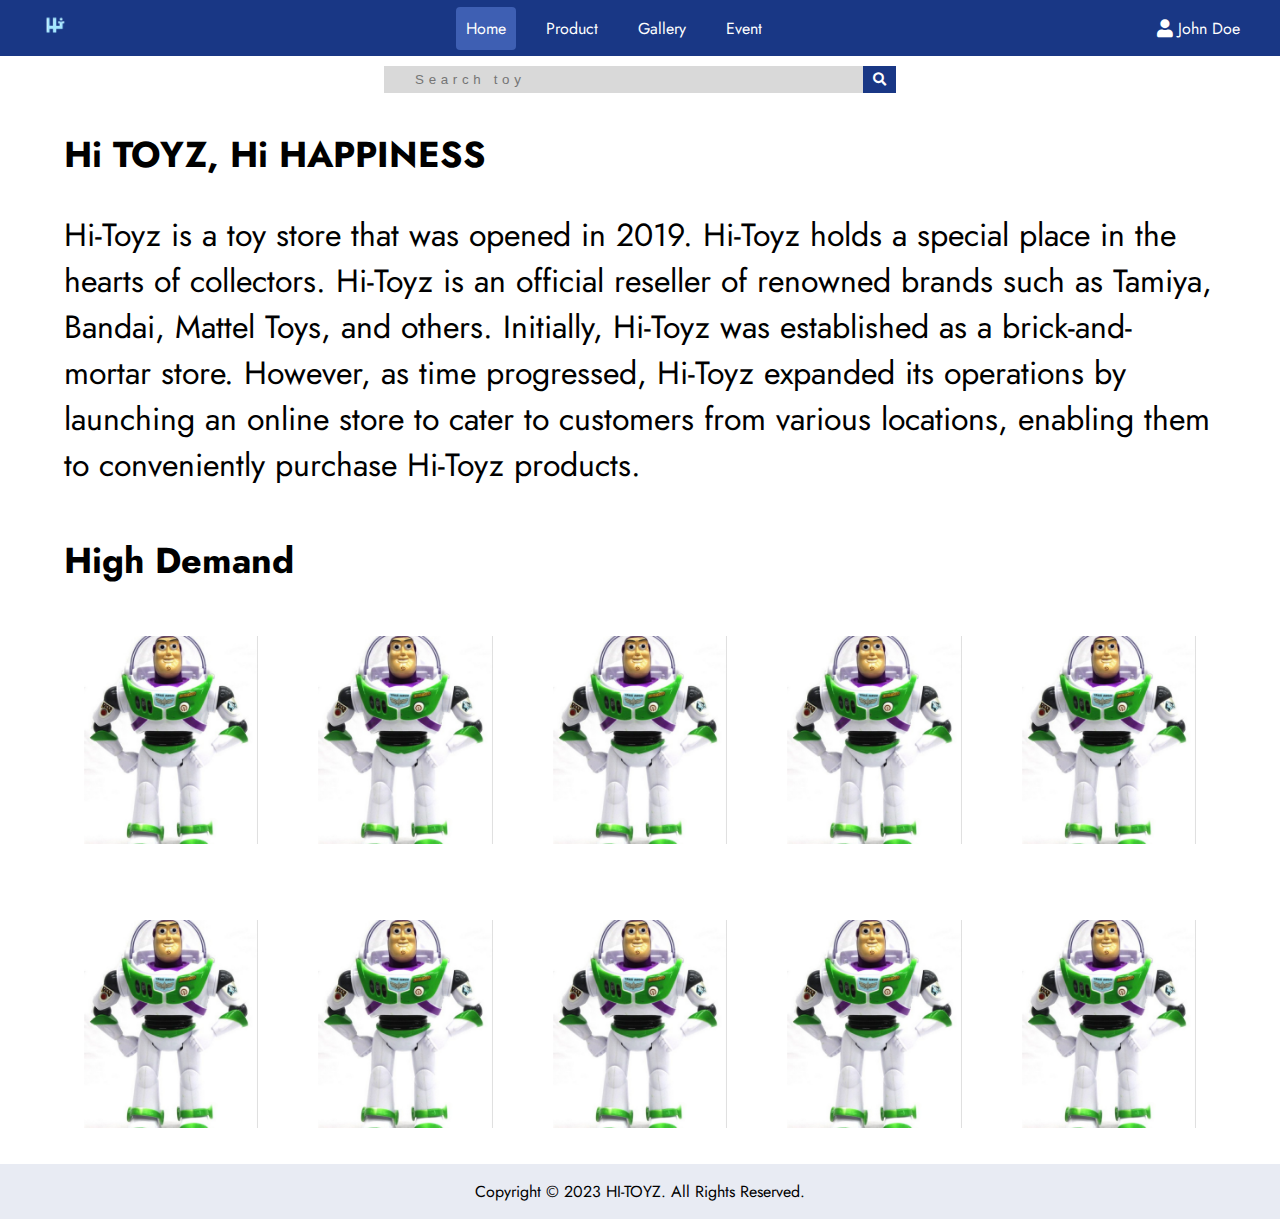
<file: HiToyz111/index.html>
<!DOCTYPE html>
<html lang="en">
<head>
    <meta charset="UTF-8">
    <meta http-equiv="X-UA-Compatible" content="IE=edge">
    <meta name="viewport" content="width=device-width, initial-scale=1.0">
    <script src="script.js" defer></script>
    <title>Home</title>
    <link rel="stylesheet" type="text/css" href="https://cdnjs.cloudflare.com/ajax/libs/font-awesome/5.15.3/css/all.min.css">
    <link rel="stylesheet" href="https://fonts.googleapis.com/css2?family=Jost:wght@300;400;500;700&display=swap">
    <link rel="stylesheet" type="text/css" href="style.css">
</head>
<body>
  
  <nav>
    <div class="navbar">
      <div class="logo">
        <a href="#"><img src="logo.png" alt="Logo"></a>
      </div>
      <ul class="menu">
        <li><a href="index.html" class="active">Home</a></li>
        <li><a href="product.html">Product</a></li>
        <li><a href="gallery.html">Gallery</a></li>
        <li><a href="event.html">Event</a></li>
      </ul>
      <div class="profile">
        <a href="profile.html">
          <i class="fas fa-user"></i>
          <span>John Doe</span>
        </a>
      </div>
    </div>
  </nav>
  <div class="search">
    <input type="text" placeholder="   Search toy" class="searchtoyz">
    <button type="submit"><i class="fas fa-search"></i></button>
  </div>
  <div class="container">
    <div class="judul">
      <h2>Hi TOYZ, Hi HAPPINESS</h2>
      <p>
        Hi-Toyz is a toy store that was opened in 2019. 
        Hi-Toyz holds a special place in the hearts of collectors.
        Hi-Toyz is an official reseller of renowned brands such as Tamiya, Bandai, Mattel Toys, and others. 
        Initially, Hi-Toyz was established as a brick-and-mortar store. 
        However, as time progressed, Hi-Toyz expanded its operations by launching an online 
        store to cater to customers from various locations, enabling them to conveniently purchase Hi-Toyz products.
      </p>
      <h2>High Demand</h2>
    </div>
    <div class="card-container">
      <a href="productpage.html">
        <div class="card">
          <img src="product.png" alt="Gambar 1">
        </div>
      </a>
      <a href="productpage.html">
        <div class="card">
          <img src="product.png" alt="Gambar 1">
        </div>
      </a>
      <a href="productpage.html">
        <div class="card">
          <img src="product.png" alt="Gambar 1">
        </div>
      </a>
      <a href="productpage.html">
        <div class="card">
          <img src="product.png" alt="Gambar 1">
        </div>
      </a>
      <a href="productpage.html">
        <div class="card">
          <img src="product.png" alt="Gambar 1">
        </div>
      </a>
      <a href="productpage.html">
        <div class="card">
          <img src="product.png" alt="Gambar 1">
        </div>
      </a>
      <a href="productpage.html">
        <div class="card">
          <img src="product.png" alt="Gambar 1">
        </div>
      </a>
      <a href="productpage.html">
        <div class="card">
          <img src="product.png" alt="Gambar 1">
        </div>
      </a>
      <a href="productpage.html">
        <div class="card">
          <img src="product.png" alt="Gambar 1">
        </div>
      </a>
      <a href="productpage.html">
        <div class="card">
          <img src="product.png" alt="Gambar 1">
        </div>
      </a>
    </div>
  </div>
  <footer>
    <p>Copyright &copy; 2023 HI-TOYZ. All Rights Reserved.</p>
  </footer>
</body>
</html>
</file>
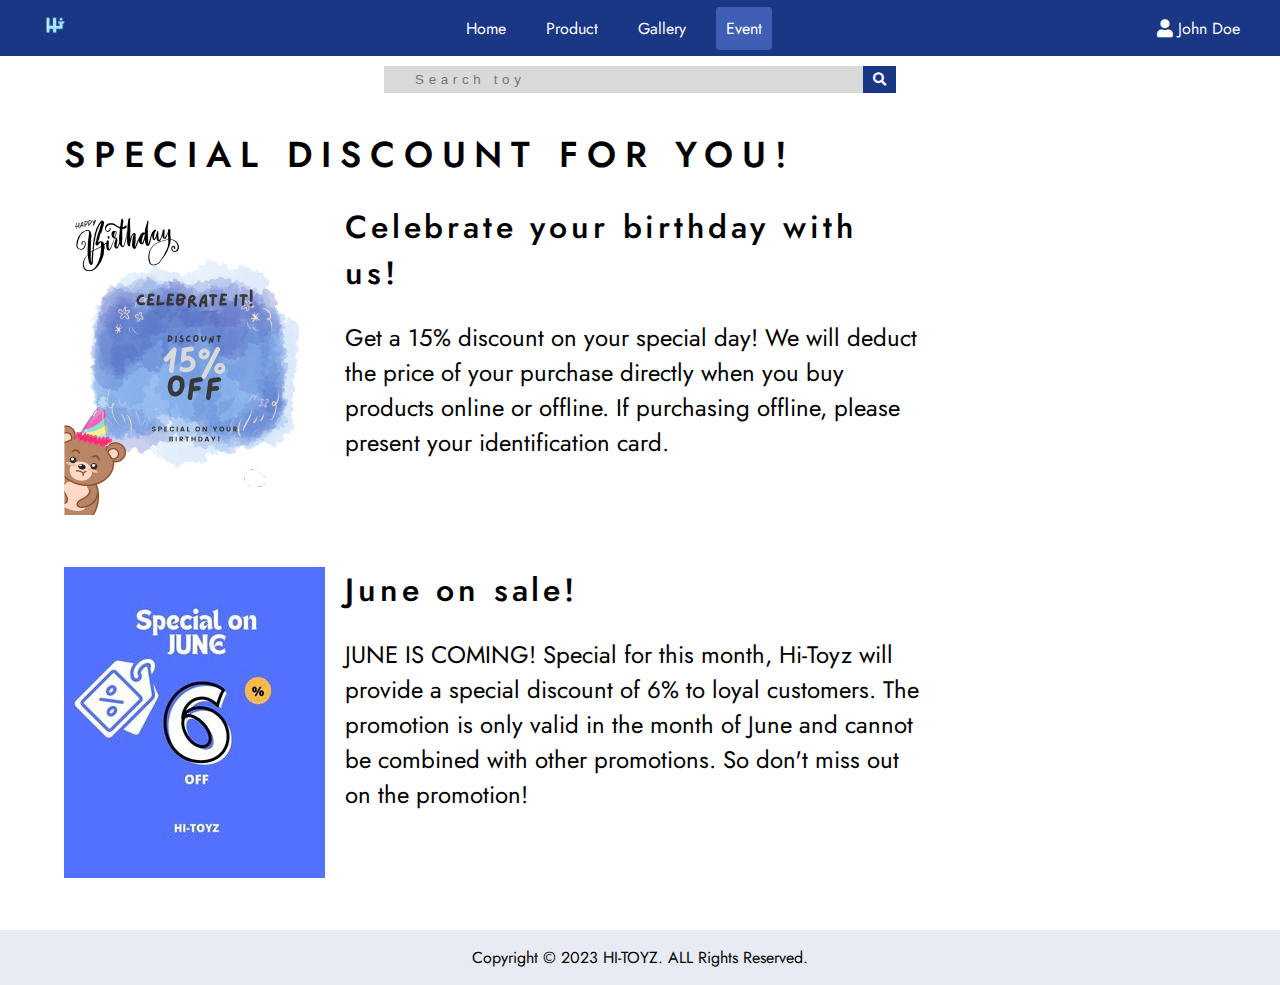
<file: HiToyz111/event.html>
<!DOCTYPE html>
<html lang="en">
<head>
    <meta charset="UTF-8">
    <meta http-equiv="X-UA-Compatible" content="IE=edge">
    <meta name="viewport" content="width=device-width, initial-scale=1.0">
    <script src="script.js" defer></script>
    <title>Event</title>
    <link rel="stylesheet" type="text/css" href="https://cdnjs.cloudflare.com/ajax/libs/font-awesome/5.15.3/css/all.min.css">
    <link rel="stylesheet" type="text/css" href="style.css">
    <link rel="preconnect" href="https://fonts.googleapis.com">
    <link rel="preconnect" href="https://fonts.gstatic.com" crossorigin>
    <link href="https://fonts.googleapis.com/css2?family=Jost:wght@300;400;548&display=swap" rel="stylesheet">
</head>
<body>
  <nav>
    <div class="navbar">
      <div class="logo">
        <a href="#"><img src="logo.png" alt="Logo"></a>
      </div>
      <ul class="menu">
        <li><a href="index.html">Home</a></li>
        <li><a href="product.html">Product</a></li>
        <li><a href="gallery.html" >Gallery</a></li>
        <li><a href="event.html"class="active">Event</a></li>
      </ul>
      <div class="profile">
        <a href="profile.html">
          <i class="fas fa-user"></i>
          <span>John Doe</span>
        </a>
      </div>
    </div>
  </nav>
  <div class="search">
    <input type="text" placeholder="   Search toy" class="searchtoyz">
    <button type="submit"><i class="fas fa-search"></i></button>
  </div>
  <div class="container">
    <div class="judul">
      <h1>SPECIAL DISCOUNT FOR YOU!</h1>
    </div>
    <div class="image-with-content">
      <div class="image-container">
        <img src="birthdayevent.png" alt="Gambar 1">
      </div>
      <div class="text-container">
        <h1>Celebrate your birthday with us!</h1>
        <p>Get a 15% discount on your special day! 
          We will deduct the price of your purchase directly 
          when you buy products online or offline. 
          If purchasing offline, please present your identification 
          card.</p>
      </div>
    </div>
    <div class="image-with-content">
      <div class="image-container">
        <img src="junedisc.jpg" alt="Gambar 2">
      </div>
      <div class="text-container">
        <h1>June on sale!</h1>
        <p>JUNE IS COMING! Special for this month, 
          Hi-Toyz will provide a special discount of 6% to loyal customers. 
          The promotion is only valid in the month of June and cannot be 
          combined with other promotions. 
          So don't miss out on the promotion!</p>
      </div>
    </div>    
  </div>
  <footer>
    <p>Copyright &copy; 2023 HI-TOYZ. ALL Rights Reserved.</p>
  </footer>
</body>
</html>
</file>
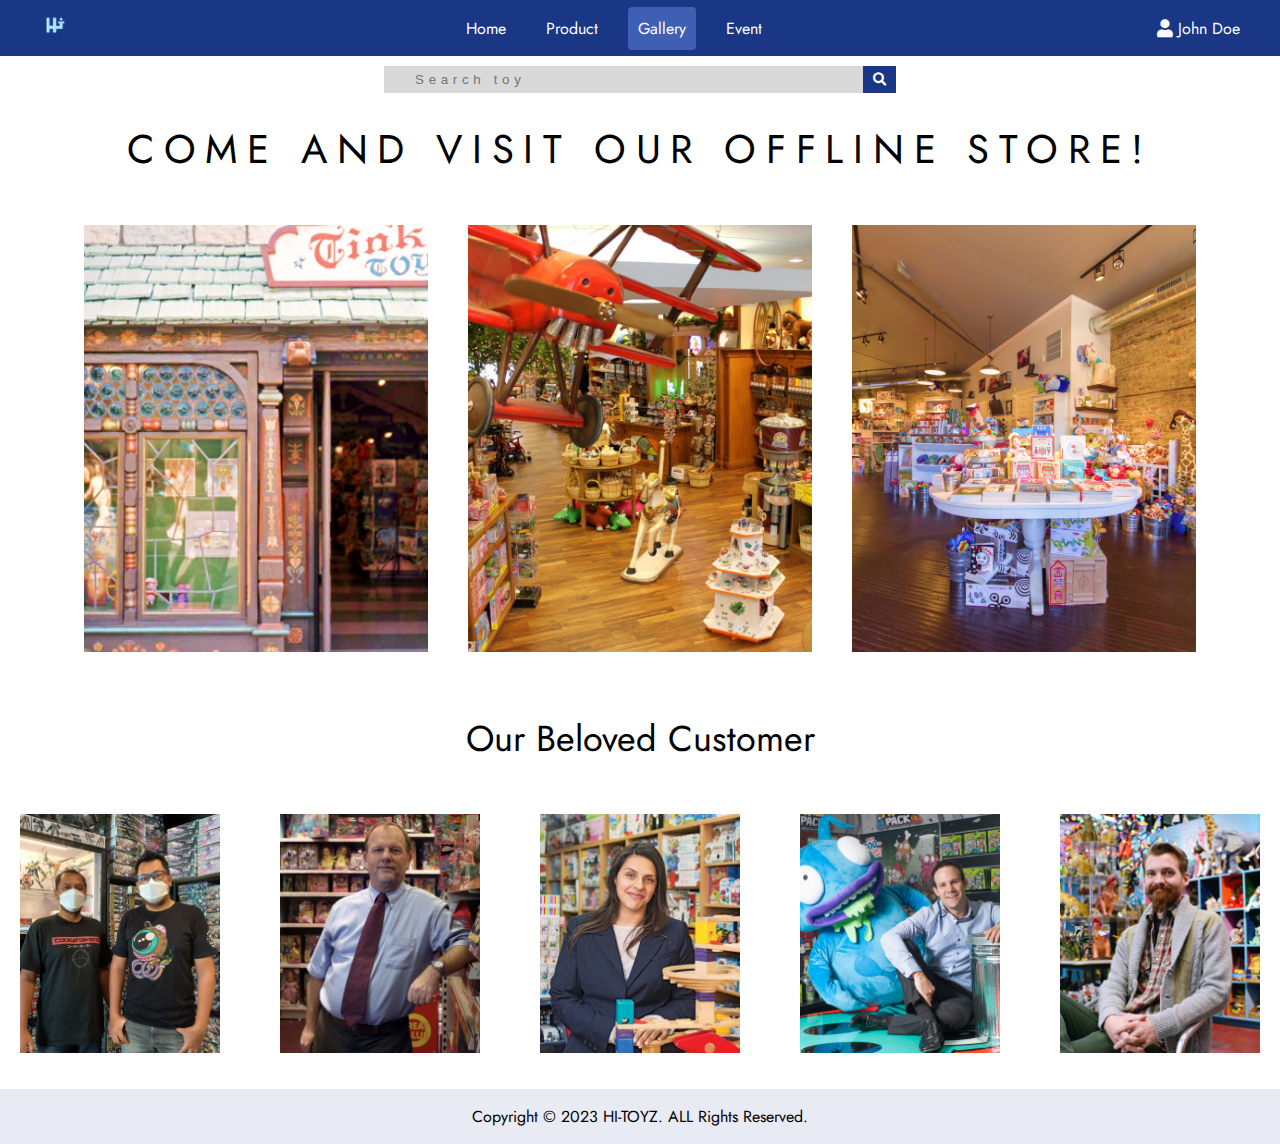
<file: HiToyz111/gallery.html>
<!DOCTYPE html>
<html lang="en">
<head>
    <meta charset="UTF-8">
    <meta http-equiv="X-UA-Compatible" content="IE=edge">
    <meta name="viewport" content="width=device-width, initial-scale=1.0">
    <script src="script.js" defer></script>
    <title>Gallery</title>
    <link rel="stylesheet" type="text/css" href="https://cdnjs.cloudflare.com/ajax/libs/font-awesome/5.15.3/css/all.min.css">
    <link rel="stylesheet" type="text/css" href="style.css">
    <link rel="preconnect" href="https://fonts.googleapis.com">
    <link rel="preconnect" href="https://fonts.gstatic.com" crossorigin>
    <link href="https://fonts.googleapis.com/css2?family=Jost:wght@300;400;548&display=swap" rel="stylesheet">
</head>
<body>
  <nav>
    <div class="navbar">
      <div class="logo">
        <a href="#"><img src="logo.png" alt="Logo"></a>
      </div>
      <ul class="menu">
        <li><a href="index.html">Home</a></li>
        <li><a href="product.html">Product</a></li>
        <li><a href="gallery.html" class="active">Gallery</a></li>
        <li><a href="event.html">Event</a></li>
      </ul>
      <div class="profile">
        <a href="profile.html">
          <i class="fas fa-user"></i>
          <span>John Doe</span>
        </a>
      </div>
    </div>
  </nav>
  <div class="search">
    <input type="text" placeholder="   Search toy" class="searchtoyz">
    <button type="submit"><i class="fas fa-search"></i></button>
  </div>
  <div class="container">
    <div class="judulgallery">
      <h1>COME AND VISIT OUR OFFLINE STORE!</h1>
    </div>
    <div class="card-gallery">
      <div class="cardGallery">
          <img src="gambar/1.png" alt="Gambar 1">
      </div>
      <div class="cardGallery">
        <img src="gambar/2.png" alt="Gambar 1">
      </div>
      <div class="cardGallery">
        <img src="gambar/3.png" alt="Gambar 1">
      </div>
    </div>
    <div class="judulgallery">
      <h2>Our Beloved Customer</h2>
    </div>
  </div>
  <div class="card-container">
    <div class="card">
      <img src="gambar/cs 1.png" alt="Customer 1">
    </div>
    <div class="card">
      <img src="gambar/cs 2.png" alt="Customer 2">
    </div>
    <div class="card">
      <img src="gambar/cs 3.png" alt="Customer 3">
    </div>
    <div class="card">
      <img src="gambar/cs 4.png" alt="Customer 4">
    </div>
    <div class="card">
      <img src="gambar/cs 5.png" alt="Customer 5">
    </div>
  </div>
  <footer>
    <p>Copyright &copy; 2023 HI-TOYZ. ALL Rights Reserved.</p>
  </footer>
</body>
</html>
</file>
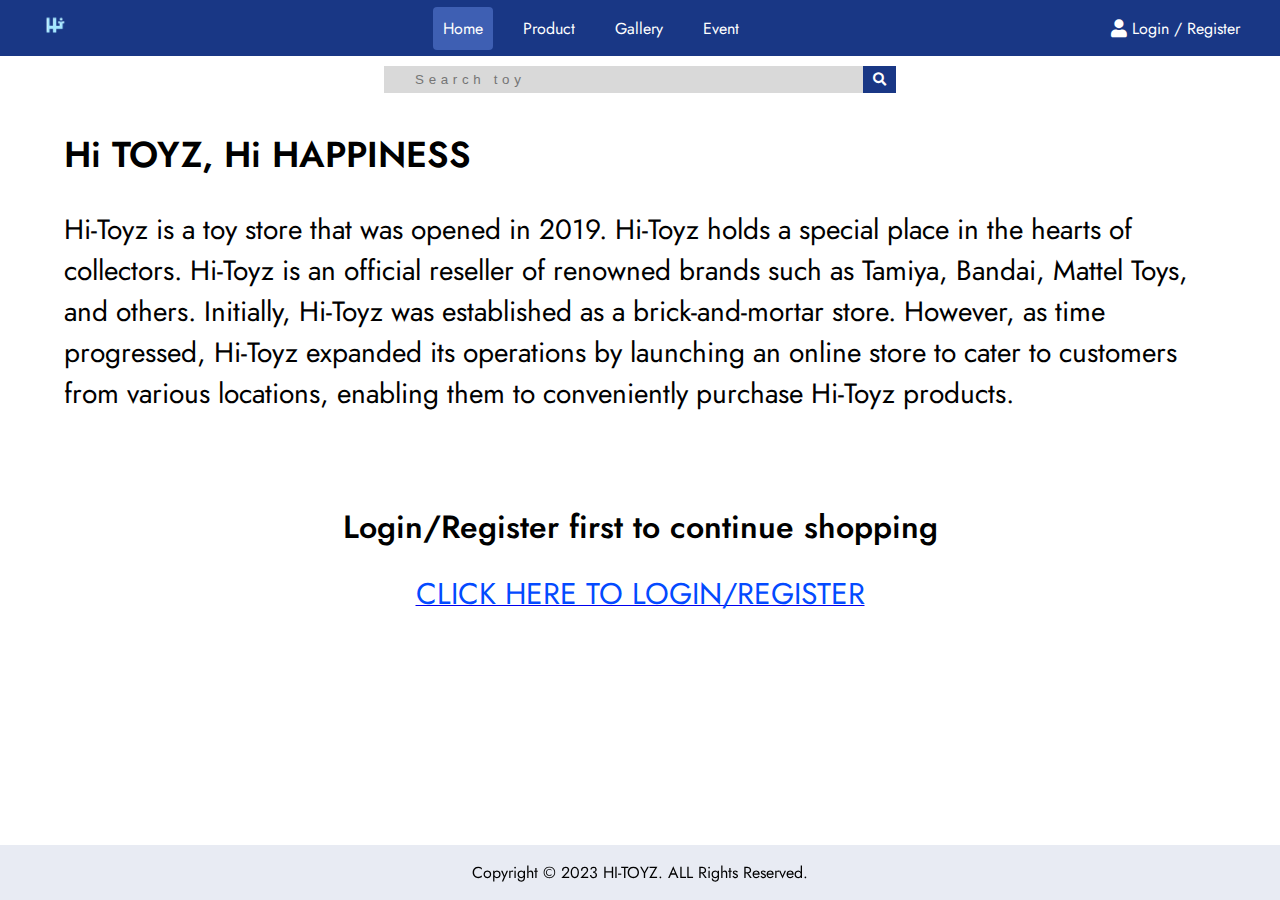
<file: HiToyz111/homeb4.html>
<!DOCTYPE html>
<html>
<head>
  <link rel="stylesheet" type="text/css" href="https://cdnjs.cloudflare.com/ajax/libs/font-awesome/5.15.3/css/all.min.css">
  <link rel="stylesheet" type="text/css" href="style.css">
  <link rel="preconnect" href="https://fonts.googleapis.com">
  <link rel="preconnect" href="https://fonts.gstatic.com" crossorigin>
  <link href="https://fonts.googleapis.com/css2?family=Jost:wght@300;400;548&display=swap" rel="stylesheet">
 
</head>
<body>
  <nav>
    <div class="navbar">
      <div class="logo">
        <a href="#"><img src="logo.png" alt="Logo"></a>
      </div>
      <ul class="menu">
        <li><a href="register.html" class="active">Home</a></li>
        <li><a href="register.html">Product</a></li>
        <li><a href="register.html">Gallery</a></li>
        <li><a href="register.html">Event</a></li>
      </ul>
      <div class="profile">
        <a href="register.html">
          <i class="fas fa-user"></i>
          <span>Login / Register</span>
        </a>
      </div>
    </div>
  </nav>
  <div class="search">
    <input type="text" placeholder="   Search toy" class="searchtoyz">
    <button type="submit"><i class="fas fa-search"></i></button>
  </div>
  <div class="container">
    <div class="judul-b4">
      <h2>Hi TOYZ, Hi HAPPINESS</h2>
      <p>
        Hi-Toyz is a toy store that was opened in 2019. 
        Hi-Toyz holds a special place in the hearts of collectors.
        Hi-Toyz is an official reseller of renowned brands such as Tamiya, Bandai, Mattel Toys, and others. 
        Initially, Hi-Toyz was established as a brick-and-mortar store. 
        However, as time progressed, Hi-Toyz expanded its operations by launching an online 
        store to cater to customers from various locations, enabling them to conveniently purchase Hi-Toyz products.
      </p>
    </div>
    <div class="loginfirst">
      <h1>Login/Register first to continue shopping</h1>
      <a href="register.html" class="warnaloginb4"><span> CLICK HERE TO LOGIN/REGISTER</span></a>
    </div>
  </div> 
  <footer class="footer1">
    <p>Copyright &copy; 2023 HI-TOYZ. ALL Rights Reserved.</p>
  </footer>
</body>
</html>
</file>
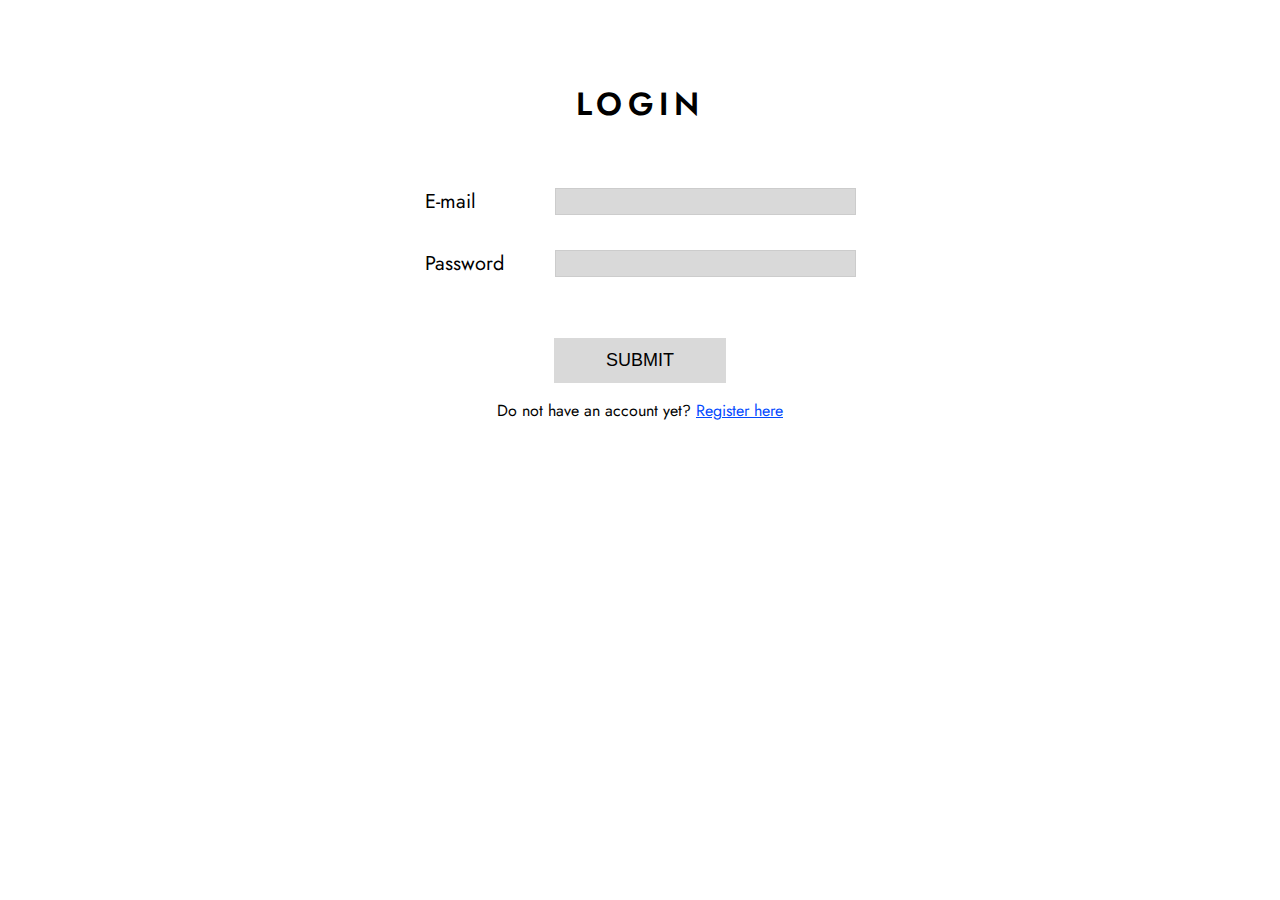
<file: HiToyz111/login.html>
<!DOCTYPE html>
<html lang="en">
<head>
    <meta charset="UTF-8">
    <meta http-equiv="X-UA-Compatible" content="IE=edge">
    <meta name="viewport" content="width=device-width, initial-scale=1.0">
    <link rel="stylesheet" type="text/css" href="style.css">
    <script src="script.js" defer></script>
    <title>Login page</title>
    <link rel="preconnect" href="https://fonts.googleapis.com">
    <link rel="preconnect" href="https://fonts.gstatic.com" crossorigin>
    <link href="https://fonts.googleapis.com/css2?family=Jost:wght@300;400;548&display=swap" rel="stylesheet">
</head>
<body>

    <div class="container-center">
        <div class="formcenter">
            <div class="center-judul">
                <h1>LOGIN</h1>
            </div>
            <form class="form-group-tengah">
                <div class="form-group-center">
                    <label for="email">E-mail</label>
                    <input type="email" id="email" name="email">
                </div>
                <br>
                <div class="form-group-center">
                    <label for="password">Password</label>
                    <input type="password" id="password" name="password">
                </div>
                <br>
                <!-- <div class="jarak-atas1">
                    <div class="formcenter-submit">
                        <form action="login.html">
                            <input type="submit" onclick="validate()" value="SUBMIT">
                        </form>
                    </div> 
                </div> -->

                <div class="jarak-atas1">
                    <div class="formcenter-submit">
                        <button type="button" onclick="validatelogin()">SUBMIT</button>
                    </div>   
                </div
                                
            </form>
            <div class="tengah">
                <p>Do not have an account yet? <a href="register.html" class="warnaregis">Register here</a></p>
            </div>
        </div>   
    </div>
    
</body>
</html>
</file>
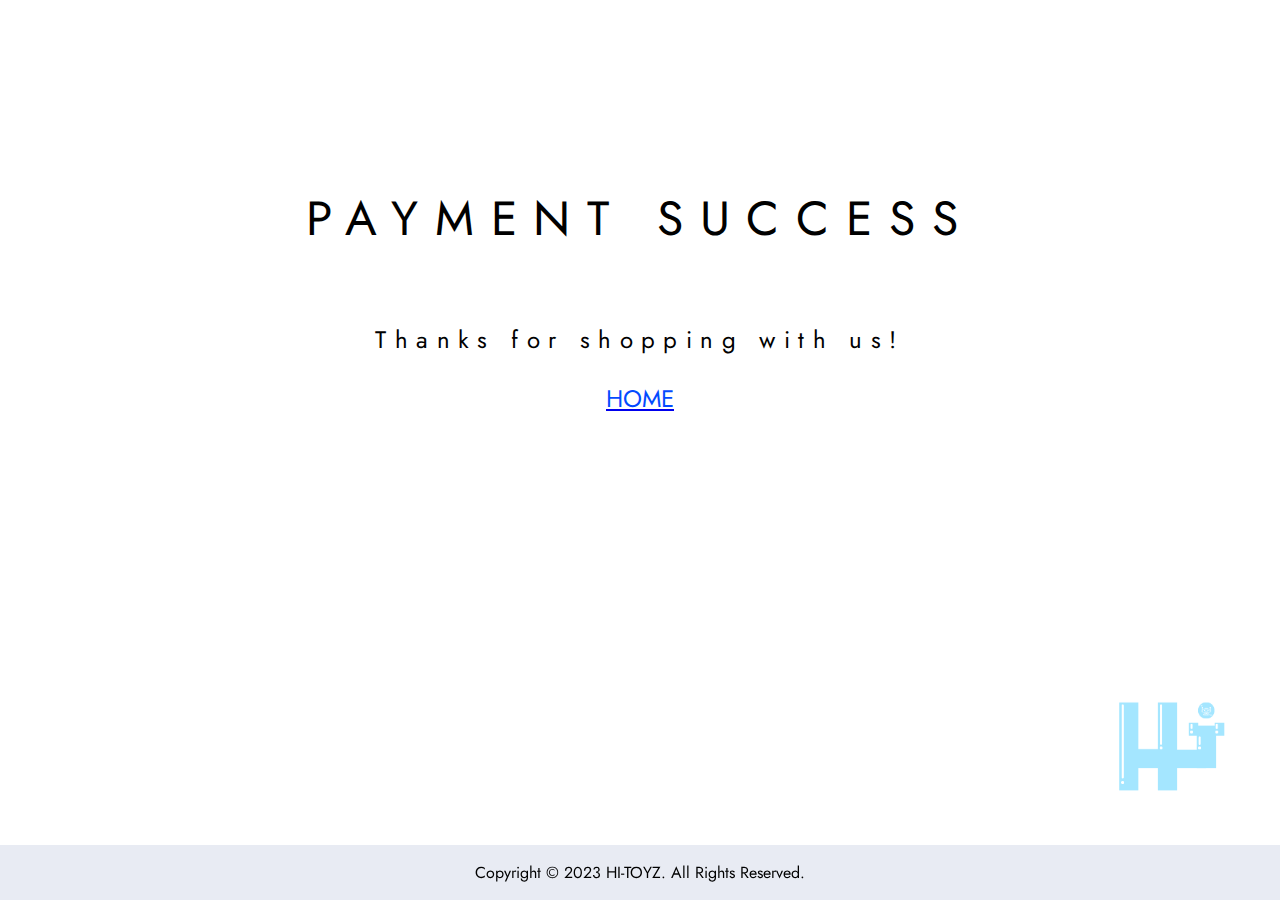
<file: HiToyz111/payment.html>
<!DOCTYPE html>
<html lang="en">
<head>
    <meta charset="UTF-8">
    <meta http-equiv="X-UA-Compatible" content="IE=edge">
    <meta name="viewport" content="width=device-width, initial-scale=1.0">
    <script src="script.js" defer></script>
    <title>Profile</title>
    <link rel="stylesheet" type="text/css" href="https://cdnjs.cloudflare.com/ajax/libs/font-awesome/5.15.3/css/all.min.css">
    <link rel="stylesheet" type="text/css" href="style.css">
    <link rel="preconnect" href="https://fonts.googleapis.com">
    <link rel="preconnect" href="https://fonts.gstatic.com" crossorigin>
    <link href="https://fonts.googleapis.com/css2?family=Jost:wght@300;400;548&display=swap" rel="stylesheet">
</head>
<body>
  <!-- <nav>
    <div class="navbar">
      <div class="logo">
        <a href="#"><img src="logo.png" alt="Logo"></a>
      </div>
      <ul class="menu">
        <li><a href="index.html">Home</a></li>
        <li><a href="product.html">Product</a></li>
        <li><a href="gallery.html">Gallery</a></li>
        <li><a href="event.html">Event</a></li>
      </ul>
      <div class="profile">
        <a href="profile.html">
          <i class="fas fa-user"></i>
          <span>John Doe</span>
        </a>
      </div>
    </div>
  </nav> -->
  <div class="container-payment">
    <h1>PAYMENT SUCCESS</h1>
    <p>Thanks for shopping with us!</p>
    <a href="index.html" class="home-link"><span>HOME</span></a>
  </div> 
  <img src="logo.png" alt="Logo" class="watermark">
  <footer class="footer1">
    <p>Copyright &copy; 2023 HI-TOYZ. All Rights Reserved.</p>
  </footer>
</body>
</html>
</file>
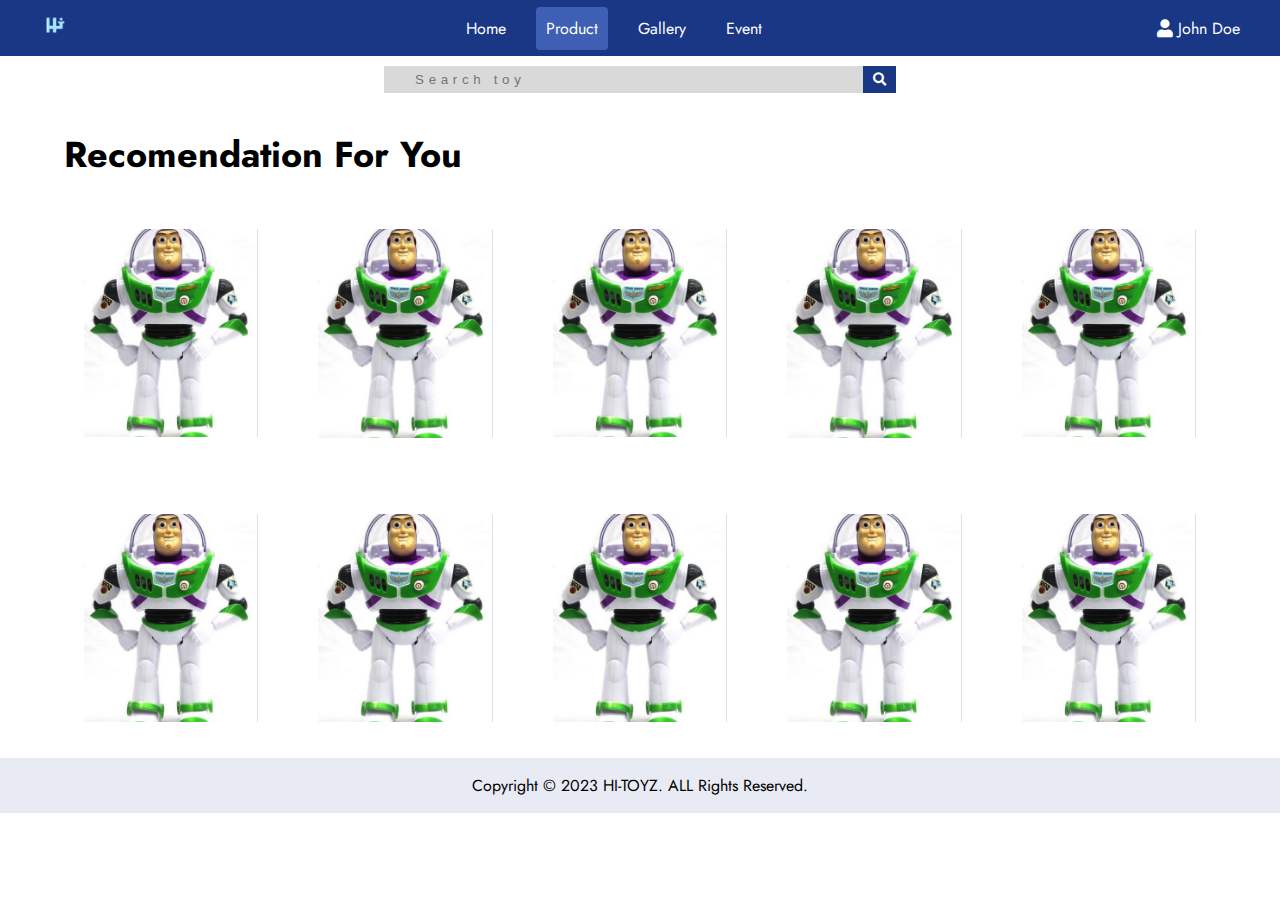
<file: HiToyz111/product.html>
<!DOCTYPE html>
<html lang="en">
<head>
    <meta charset="UTF-8">
    <meta http-equiv="X-UA-Compatible" content="IE=edge">
    <meta name="viewport" content="width=device-width, initial-scale=1.0">
    <script src="script.js" defer></script>
    <title>Product</title>
    <link rel="stylesheet" type="text/css" href="https://cdnjs.cloudflare.com/ajax/libs/font-awesome/5.15.3/css/all.min.css">
    <link rel="stylesheet" type="text/css" href="style.css">
    <link rel="preconnect" href="https://fonts.googleapis.com">
    <link rel="preconnect" href="https://fonts.gstatic.com" crossorigin>
    <link href="https://fonts.googleapis.com/css2?family=Jost:wght@300;400;548&display=swap" rel="stylesheet">
</head>
<body>
  <nav>
    <div class="navbar">
      <div class="logo">
        <a href="#"><img src="logo.png" alt="Logo"></a>
      </div>
      <ul class="menu">
        <li><a href="index.html">Home</a></li>
        <li><a href="product.html" class="active">Product</a></li>
        <li><a href="gallery.html">Gallery</a></li>
        <li><a href="event.html">Event</a></li>
      </ul>
      <div class="profile">
        <a href="profile.html">
          <i class="fas fa-user"></i>
          <span>John Doe</span>
        </a>
      </div>
    </div>
  </nav>
  <div class="search">
    <input type="text" placeholder="   Search toy" class="searchtoyz">
    <button type="submit"><i class="fas fa-search"></i></button>
  </div>
  <div class="container">
    <div class="judul">
      <h2>Recomendation For You</h2>
    </div>
    <div class="card-container">
      <a href="productpage.html">
        <div class="card">
          <img src="product.png" alt="Gambar 1">
        </div>
      </a>
      <a href="productpage.html">
        <div class="card">
          <img src="product.png" alt="Gambar 1">
        </div>
      </a>
      <a href="productpage.html">
        <div class="card">
          <img src="product.png" alt="Gambar 1">
        </div>
      </a>
      <a href="productpage.html">
        <div class="card">
          <img src="product.png" alt="Gambar 1">
        </div>
      </a>
      <a href="productpage.html">
        <div class="card">
          <img src="product.png" alt="Gambar 1">
        </div>
      </a>
      <a href="productpage.html">
        <div class="card">
          <img src="product.png" alt="Gambar 1">
        </div>
      </a>
      <a href="productpage.html">
        <div class="card">
          <img src="product.png" alt="Gambar 1">
        </div>
      </a>
      <a href="productpage.html">
        <div class="card">
          <img src="product.png" alt="Gambar 1">
        </div>
      </a>
      <a href="productpage.html">
        <div class="card">
          <img src="product.png" alt="Gambar 1">
        </div>
      </a>
      <a href="productpage.html">
        <div class="card">
          <img src="product.png" alt="Gambar 1">
        </div>
      </a>
    </div>
  </div>
  <footer>
    <p>Copyright &copy; 2023 HI-TOYZ. ALL Rights Reserved.</p>
  </footer>
</body>
</html>
</file>
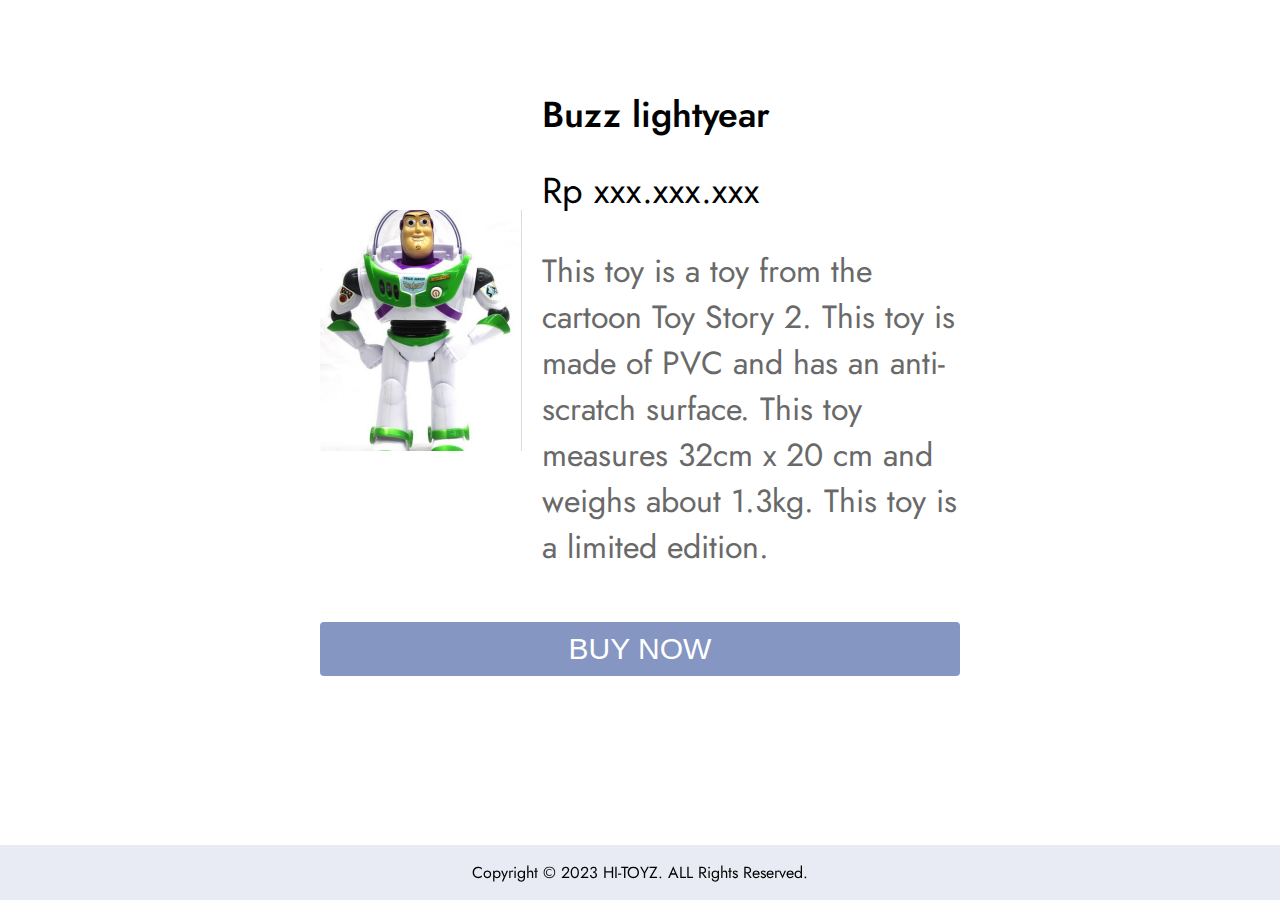
<file: HiToyz111/productpage.html>
<!DOCTYPE html>
<html lang="en">
<head>
    <meta charset="UTF-8">
    <meta http-equiv="X-UA-Compatible" content="IE=edge">
    <meta name="viewport" content="width=device-width, initial-scale=1.0">
    <script src="script.js" defer></script>
    <title>Product Page</title>
    <link rel="stylesheet" type="text/css" href="https://cdnjs.cloudflare.com/ajax/libs/font-awesome/5.15.3/css/all.min.css">
    <link rel="stylesheet" type="text/css" href="style.css">
    <link rel="preconnect" href="https://fonts.googleapis.com">
    <link rel="preconnect" href="https://fonts.gstatic.com" crossorigin>
    <link href="https://fonts.googleapis.com/css2?family=Jost:wght@300;400;548&display=swap" rel="stylesheet">
</head>
<body>
  <!-- <nav>
    <div class="navbar">
      <div class="logo">
        <a href="#"><img src="logo.png" alt="Logo"></a>
      </div>
      <ul class="menu">
        <li><a href="index.html">Home</a></li>
        <li><a href="product.html">Product</a></li>
        <li><a href="gallery.html">Gallery</a></li>
        <li><a href="event.html">Event</a></li>
      </ul>
      <div class="profile">
        <a href="profile.html">
          <i class="fas fa-user"></i>
          <span>John Doe</span>
        </a>
      </div>
    </div>
  </nav> -->
  <div class="container-product">
    <div class="detail">
        <div class="gambarProduct">
            <img src="product.png" alt="Product">
        </div>
        <div class="data">
            <h1>Buzz lightyear</h1>
            <h>Rp xxx.xxx.xxx</h>
            <p>This toy is a toy from the cartoon Toy Story 2. 
                This toy is made of PVC and has an anti-scratch surface. 
                This toy measures 32cm x 20 cm and weighs about 1.3kg. 
                This toy is a limited edition.</p>
        </div>
    </div>
    <button class="buy-button" onclick="window.location.href='payment.html'">BUY NOW</button>
  </div>

  <footer class="footer1">
    <p>Copyright &copy; 2023 HI-TOYZ. ALL Rights Reserved.</p>
  </footer>
</body>
</html>
</file>
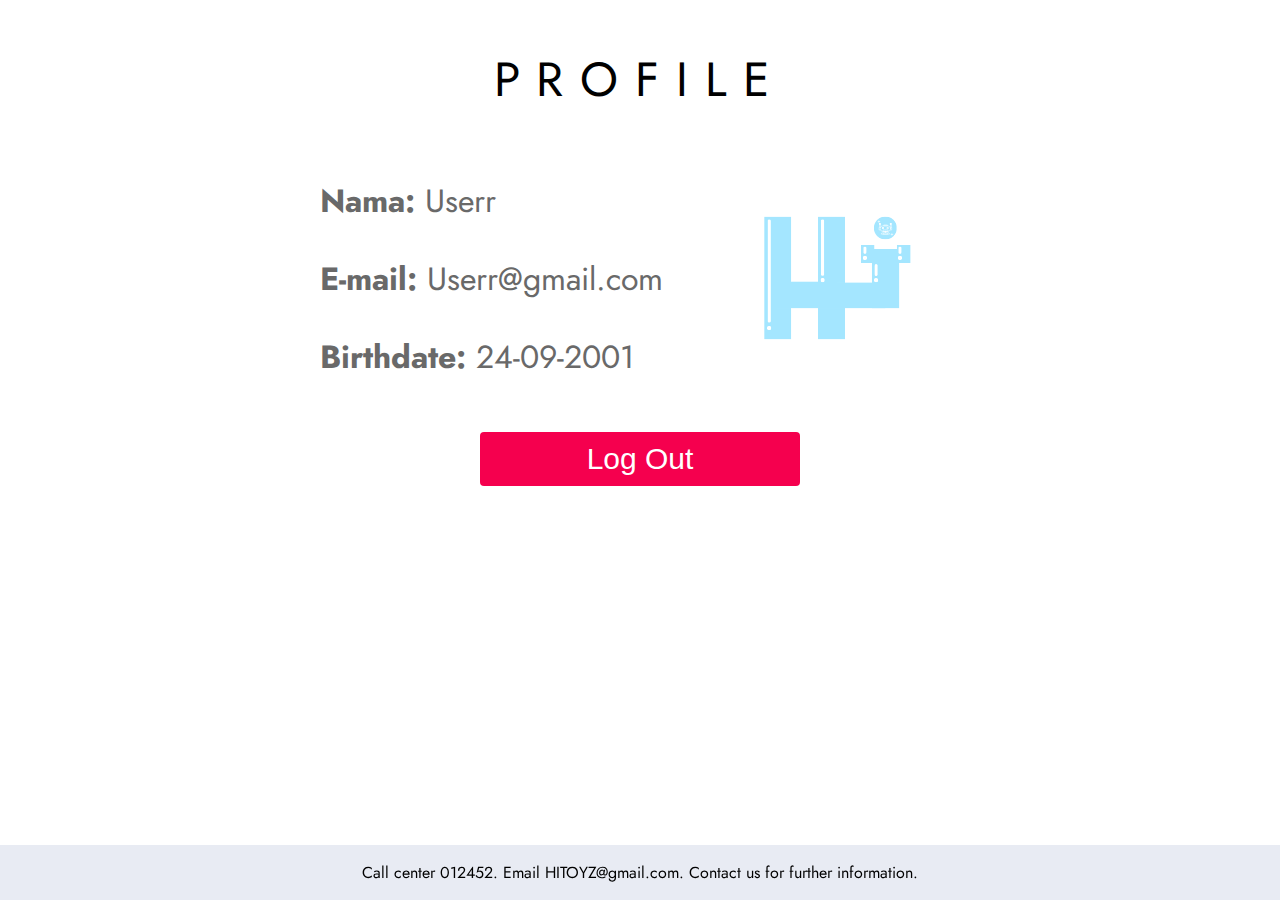
<file: HiToyz111/profile.html>
<!DOCTYPE html>
<html lang="en">
<head>
    <meta charset="UTF-8">
    <meta http-equiv="X-UA-Compatible" content="IE=edge">
    <meta name="viewport" content="width=device-width, initial-scale=1.0">
    <script src="script.js" defer></script>
    <title>Profile</title>
    <link rel="stylesheet" type="text/css" href="https://cdnjs.cloudflare.com/ajax/libs/font-awesome/5.15.3/css/all.min.css">
    <link rel="stylesheet" type="text/css" href="style.css">
    <link rel="preconnect" href="https://fonts.googleapis.com">
    <link rel="preconnect" href="https://fonts.gstatic.com" crossorigin>
    <link href="https://fonts.googleapis.com/css2?family=Jost:wght@300;400;548&display=swap" rel="stylesheet">
</head>
<body>
  <!-- <nav>
    <div class="navbar">
      <div class="logo">
        <a href="#"><img src="logo.png" alt="Logo"></a>
      </div>
      <ul class="menu">
        <li><a href="index.html">Home</a></li>
        <li><a href="product.html">Product</a></li>
        <li><a href="gallery.html">Gallery</a></li>
        <li><a href="event.html">Event</a></li>
      </ul>
      <div class="profile">
        <a href="profile.html">
          <i class="fas fa-user"></i>
          <span>John Doe</span>
        </a>
      </div>
    </div>
  </nav> -->
  <div class="judulprofile">
    <h1>PROFILE</h1>
  </div>
  <div class="container-profile">
    <div class="info">
      <div class="data">
        <p><strong>Nama:</strong> Userr</p>
        <p><strong>E-mail:</strong> Userr@gmail.com</p>
        <p><strong>Birthdate:</strong> 24-09-2001</p>
      </div>
      <div class="gambar">
        <img src="logo.png" alt="Gambar">
      </div>
    </div>
    <button class="logout-button" onclick="window.location.href='homeb4.html'">Log Out</button>
  </div>  
  <footer class="footer1">
    <p>Call center 012452. Email HITOYZ@gmail.com. Contact us for further information.</p>
  </footer>
</body>
</html>
</file>
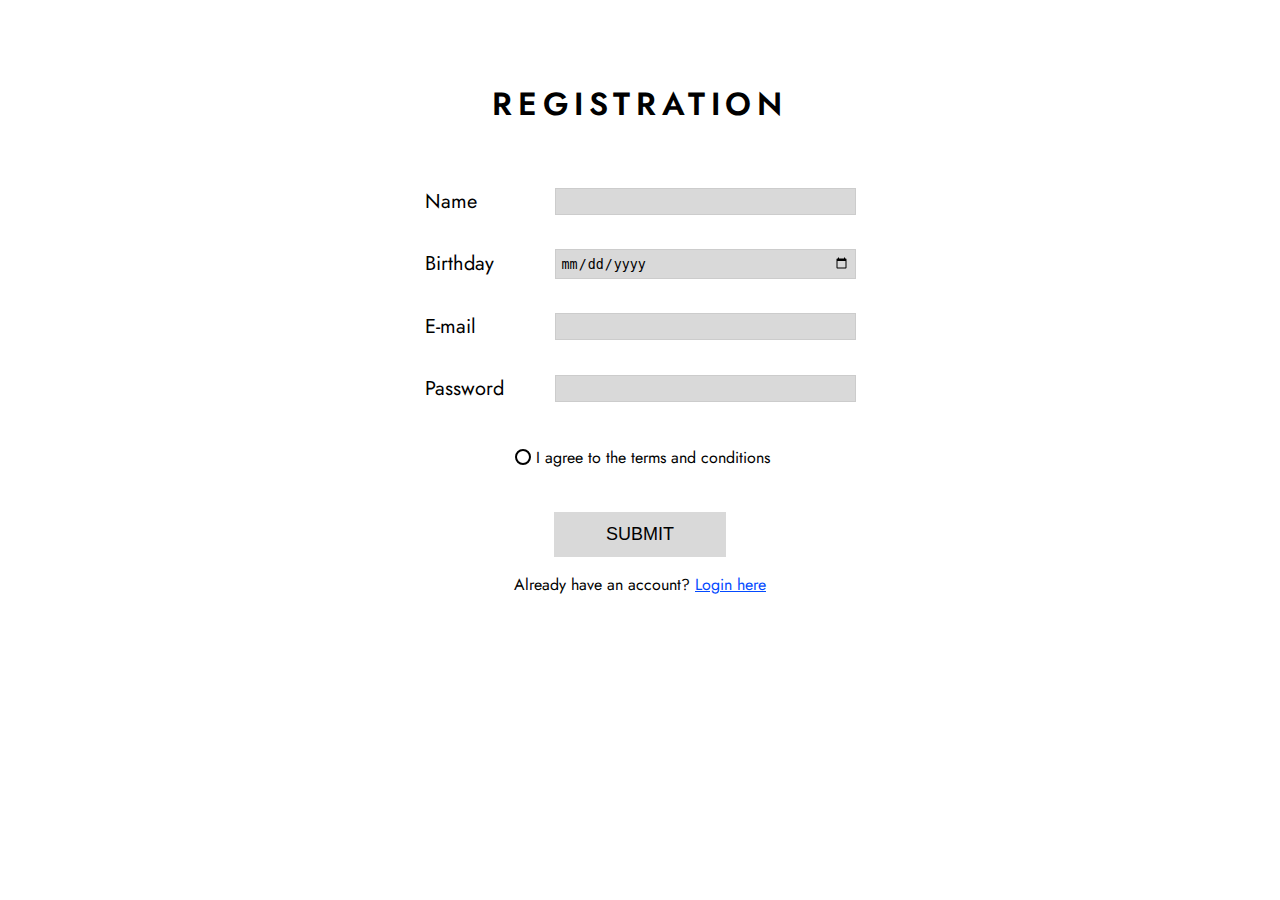
<file: HiToyz111/register.html>
<!DOCTYPE html>
<html lang="en">
<head>
    <meta charset="UTF-8">
    <meta http-equiv="X-UA-Compatible" content="IE=edge">
    <meta name="viewport" content="width=device-width, initial-scale=1.0">
    <link rel="stylesheet" type="text/css" href="style.css">
    <script src="script.js" defer></script>
    <title>Registration</title>
    <link rel="preconnect" href="https://fonts.googleapis.com">
    <link rel="preconnect" href="https://fonts.gstatic.com" crossorigin>
    <link href="https://fonts.googleapis.com/css2?family=Jost:wght@300;400;548&display=swap" rel="stylesheet">
    
</head>
<body>
    <div class="container-center">
        <div class="formcenter">
            <div class="center-judul">
                <h1>REGISTRATION</h1>
            </div>
            <form class="form-group-tengah">
                <div class="form-group-center">
                    <label for="nama">Name</label>
                    <input type="text" id="nama" name="nama">
                </div>
                <br>
                <div class="form-group-center">
                    <label for="birthday">Birthday</label>
                    <input type="date" id="birthday" name="birthdate">
                </div>
                <br>
                <div class="form-group-center">
                    <label for="email">E-mail</label>
                    <input type="email" id="email" name="email">
                </div>
                <br>
                <div class="form-group-center">
                    <label for="password">Password</label>
                    <input type="password" id="password" name="password">
                </div>
                <br>
                <div class="agreement">
                    <input type="checkbox" id="agreement" name="agreement">
                    <label for="agreement">I agree to the terms and conditions</label>
                </div>
                <br>
                <div class="formcenter-submit">
        
                    <label id="error"></label>
                    <button type="button" onclick="validate()">SUBMIT</button>
                  
                </div>                 
            </form>
            <div class="tengah">
                <p>Already have an account? <a href="login.html" class="warnalogin">Login here</a></p>
            </div>
        </div>   
    </div>
</body>
</html>
</file>
<file: HiToyz111/style.css>
body {
  margin: 0;
  padding: 0;
  font-family: 'Jost', sans-serif;
}

nav {
  background-color: #193785;
  position: relative;
}

.navbar {
  display: flex;
  align-items: center;
  padding: 10px;
  max-width: 1200px;
  margin: 0 auto;
}

.logo {
  margin-right: auto;
}

.logo img {
  height: 30px;
}

.menu {
  display: flex;
  justify-content: center;
  align-items: center;
  list-style-type: none;
  padding: 0;
  margin: 0;
}

.menu li {
  margin-right: 20px;
}

.menu li:last-child {
  margin-right: 0;
}

.menu li a {
  color: #ffffff;
  text-decoration: none;
  padding: 10px;
}

.menu li a:hover {
  background-color: #dddddd1c;
  border-radius: 4px;
}

.menu li a.active {
  background-color: #3e5fb3;
  border-radius: 4px;
}

.profile {
  margin-left: auto;
}

.profile a {
  display: flex;
  align-items: center;
  text-decoration: none;
  color: #ffffff;
}

.profile i {
  font-size: 18px;
  margin-right: 5px;
}

.search {
  display: flex;
  justify-content: center;
  align-items: center;
  width: 40%;
  
  margin: 10px auto;
  max-width: 1200px;
}

.search input[type="text"] {
  padding: 6px;
  border: none;
  /* border-radius: 4px; */
  width: 100%;
  background-color: #D9D9D9;
}

.search button {
  padding: 6px 10px;
  border: none;
  background-color: #193785;
  color: #fff;
  /* border-radius: 4px; */
  cursor: pointer;
}

.searchtoyz {
  letter-spacing: 0.35em;
}


  


@media (max-width: 600px) {
  .profile span {
    display: none;
  }
}

.container-center {
  max-width: 600px; /* Atur lebar maksimum sesuai kebutuhan Anda */
  margin: 0 auto; /* Membuat form berada di tengah secara horizontal */
  padding: 0 10px; /* Atur jarak padding sesuai kebutuhan Anda */
}

/* Media query untuk tampilan mobile */
@media (max-width: 600px) {
  .container-center {
      width: 100%; /* Mengisi lebar penuh saat dibuka di perangkat mobile */
  }
}

.center-judul {
  text-align: center;
  margin-bottom: 60px;
  letter-spacing: 0.35em;
}

.center-judul h1{
  font-weight: 590;
}

.formcenter {
  width: 100%;
  max-width: 600px;
  margin: 0 auto;
  padding: 10%;
}

.form-group-tengah {
  display: flex;
  flex-direction: column;
  padding-left: 5%;
  padding-right: 5%;
}

.form-group-center {
  display: flex;
  align-items: center;
  justify-content: space-between; /* Mengatur jarak antara label dan input */
  margin-bottom: 10px;
}

.form-group-center label {
  flex-basis: 30%;
  font-size: 20px; /* Ukuran teks label yang diperbesar */
  margin-left: 1px;
  font-weight: normal;
  text-align: start;
  align-self: flex-start; /* Mengatur posisi vertikal label menjadi di atas */
}


.form-group-center input,
.form-group-center select {
  flex: 1;
  padding: 5px;
  /* border-radius: 4px; */
  border: 1px solid #ccc;
  background-color: #D9D9D9;
}

.agreement {
  display: flex;
  align-items: center;
  justify-content: center;
  margin-top: 10px;
  margin-bottom: 20px;
}

.agreement input[type="checkbox"] {
  appearance: none;
  -webkit-appearance: none;
  -moz-appearance: none;
  width: 16px;
  height: 16px;
  border-radius: 50%;
  border: 2px solid #000000;
  outline: none;
  cursor: pointer;
  margin-right: 5px;
}

.agreement input[type="checkbox"]:checked {
  background-color: #00ff48;
  border-color: #000000;
}

.formcenter-submit {

  display: flex;
  justify-content: center;
}

.formcenter-submit button[type="button"] {
  width: 40%;
  padding: 12px;
  font-size: 18px;
  background-color: #D9D9D9;
  color: rgb(0, 0, 0);
  border: none;
  cursor: pointer;
}

.formcenter-submit button[type="button"]:hover {
  background-color: #bbbbbb;
}

.tengah {
  text-align: center;
}

.container-center {
  display: flex;
}
  
.warnalogin {
  color: #034AFF;
}

.warnaregis {
  color: #034AFF;
}

.jarak-atas1{
  margin-top: 3vh;
}

/* Main Secction*/

.container{
  padding-left: 5%;
  padding-right: 5%;
}

.judul{
  margin-top: 3%;
}

.judul h1 {
  font-size: 36px;
  font-weight: 550;
  letter-spacing: 0.245em;
  
}
.judul h2 {
  font-size: 36px;
  font-weight: bold;
}
.judul p {
  font-size: 32px;
  margin-bottom: 4%;
}

@media (max-width: 768px) {
  .judul h1 {
    margin-top: 3vh;
    margin-bottom: 2%;
    font-size: 24px;
    font-weight: 550;
  }
  .judul h2 {
    margin-top: 3vh;
    margin-bottom: 2%;
    font-size: 24px;
    font-weight: bold;
  }
  .judul p {
    margin-top: 3vh;
    font-size: 18px;
  }

}



/* @media (max-width: 768px) {
  .judul p {
    margin-top: 3vh;
    font-size: 18px;
  }
} */

.card-container {
  display: grid;
  grid-template-columns: repeat(5, 1fr);
  grid-gap: 20px;
}

.card {
  text-align: center;
  background-color: #ffffff;
  padding: 20px;
}

.card img {
  width: 100%;
  height: auto;
  max-width: 200px;
  margin-bottom: 10px;
}

/* Media query untuk tampilan mobile */
@media (max-width: 768px) {
  .card-container {
    grid-template-columns: repeat(2, 1fr);
  }
}

footer {
  background-color: rgba(25, 55, 133, 0.1);
  text-align: center;
  left: 0;
  bottom: 0;
  width: 100%;
  display: flex;
  justify-content: center;
  align-items: center;
}

.footer1{
  position: fixed;
  background-color: rgba(25, 55, 133, 0.1);
  text-align: center;
  left: 0;
  bottom: 0;
  width: 100%;
  display: flex;
  justify-content: center;
  align-items: center;
}

.judulgallery h1 {
  text-align: center;
  font-size: 40px;
  letter-spacing: 0.245em;
  font-family: 'Jost', sans-serif;
  font-weight: normal;
}

.judulgallery h2 {
  text-align: center;
  margin-top: 3%;
  font-size: 36px;
  font-family: 'Jost', sans-serif;
  font-weight: normal;
}

@media (max-width: 768px) {
  .judulgallery h1 {
    margin-top: 3vh;
    font-size: 24px;
    font-family: 'Jost', sans-serif;
    font-weight: normal;
  }

  .judulgallery h2 {
    margin-top: 5vh;
    font-size: 20px;
    font-family: 'Jost', sans-serif;
    font-weight: normal;
  }
}

.card-gallery {
  display: flex;
  justify-content: space-between;
}

.cardGallery {
  flex: 1;
  text-align: center;
  background-color: #ffffff;
  padding: 20px;

}

.cardGallery img {
  max-width: 100%;
  height: auto;
}

/* Media query untuk tampilan mobile */
@media (max-width: 768px) {
  .card-gallery {
    flex-wrap: wrap;
    justify-content: center;
  }

  .cardGallery {
    flex: 0 0 80%;
    margin-bottom: 20px;
  }
}

/* Event Secction */
.image-with-content {
  display: flex;
  align-items: flex-start;
  margin-bottom: 4%;
}

.image-container {
  flex: 0 0 auto;
  margin-right: 20px;
}

.image-container img {
  max-width: 100%;
  height: auto;
}

.text-container {
  flex: 1;
  max-width: 50%;
}

.text-container h1 {
  margin-top: 0;
  font-weight: 520;
  letter-spacing: 0.12em;
}

.text-container p {
  word-wrap: break-word;
  font-size: 24px;
}


 
  @media (max-width: 768px) {
    .judul h1 {
      margin-top: 5vh;
      font-weight: 550;
    }
    .image-with-content {
      display: flex;
      flex-direction: column;
      align-items: center;
      text-align: center;
      margin-top: 5vh;
    }

    .image-container {
      margin-bottom: 10px;
    }
  
    .image-container img {
      max-width: 100%;
      height: auto;
    }

    .text-container {
      margin-top: 1vh;
      max-width: 90%;
      justify-content: center;
      margin-bottom: 5vh;
      text-align: center;
      font-weight: normal;
    }
  }

  .judulprofile h1 {
    font-size: 48px;
    margin-top: 5vh;
    display: flex;
    justify-content: center;
    letter-spacing: 0.35em;
    font-weight: 400;
  }

  .container-profile {
    width: 50%;
    margin: 0 auto;
    text-align: center;
  }

  .info {
    display: flex;
    align-items: center;
    justify-content: flex-start;
  }

  .data {
    font-size: 36px;
    flex-grow: 1;
    text-align: left;
    
  }

  .gambar {
    margin-left: 10px;
  }

  .gambar img {
    height: 600%;
    width: auto;
  }

  @media (max-width: 768px) {
    .container-profile {
      width: 80%;
      margin: 0 auto;
      text-align: center;
    }

    .info {
      flex-direction: column;
    }

    .gambar img {
      height: fit-content;
      width: fit-content;
    }

    .data p {
      font-size: 20px;
      margin-bottom: 10px;
      color: #696969;
    }
  }
   /* .container-payment {
    width: 50%;
    padding-top: 5%;
    margin: 0 auto;;
  }

  .container-payment h1 {
    font-size: 48px;
    font-weight: 400;
    letter-spacing: 0.35em;
  }

  .container-payment p {
    font-size: 40px;
    font-weight: 400;
    letter-spacing: 0.35em; 
   }
  */

  .container-payment span {
    color: #034AFF;
  }
   
  .container-payment {
    display: flex;
    flex-direction: column;
    align-items: center;
    justify-content: center;
    height: calc(100vh - 100px); 
    text-align: center;
    position: relative;
  }
  .container-payment h1 {
    font-size: 48px;
    font-weight: 400;
    letter-spacing: 0.35em;
    margin-bottom: 5vh;
    margin-top: -20vh;
  }
  
  .container-payment p {
    font-size: 24px;
    font-weight: 400;
    letter-spacing: 0.35em; 
  }
  
  .buy-button {
    display: block;
    width: 200px;
    padding: 10px 20px;
    font-size: 18px;
    text-align: center;
    background-color: #428bca;
    color: #fff;
    border: none;
    border-radius: 4px;
    cursor: pointer;
    margin-top: 20px;
  }
  
  /* productpage */
  .container-product {
    width: 50%;
    padding-top: 5%;
    margin: 0 auto;
  }

  .detail {
    display: flex;
    align-items: center;
    justify-content: space-between;
  }

  .gambarProduct {
    flex-shrink: 0;
    margin-right: 20px;
  }

  .gambarProduct img {
    height: auto;
    width: 100%;
    max-width: 400px;
  }

  .data {
    flex-grow: 1;
  }

  .data h1 {
    font-size: 36px;
    font-weight: 550;
  }

  .data p {
    font-size: 32px;
    color: #696969;
  }

  .buy-button {
    display: block;
    width: 100%;
    padding: 10px 20px;
    background-color: #8596C2;
    color: #fff;
    font-size: 30px;
    border: none;
    border-radius: 4px;
    cursor: pointer;
    margin-top: 20px;
  }

  @media (max-width: 768px) { 
    .detail {
      flex-direction: column;
      align-items: center;
    }
  
    .gambarProduct {
      margin-top: 5vh;
      margin-right: 0;
      margin-bottom: 20px;
    }
  
    .data h1 {
      font-size: 26px;
      text-align: left;
    }
  
    .data p {
      font-size: 20px;
      text-align: left;
    }
    .buy-button {
      display: block;
      width: auto;
      padding: 10px 20px;
      background-color: #8596C2;
      color: #fff;
      font-size: 30px;
      border: none;
      border-radius: 4px;
      cursor: pointer;
      margin-top: 20px;
    }
  }

/* end product page */
  
  .logout-button {
    display: flex;
    align-items: center;
    justify-content: center;
    width: 50%;
    padding: 10px 20px;
    background-color: #f5004e;
    color: #fff;
    font-size: 30px;
    border: none;
    border-radius: 4px;
    cursor: pointer;
    margin-top: 20px;
    margin-left: auto;
    margin-right: auto;
  }
  
  .home-link {
    font-size: 24px;
    margin-bottom: 20px;
  }
  
  .watermark {
    position: absolute;
    margin-bottom: 5vh;
    bottom: 20px;
    right: 20px;
    width: 20vh;
    height: auto;
  }
  

  .judul-b4{
    margin-top: 3%;
  }
  
  /* .judul-b4 h1 {
    font-size: 36px;
  } */

  .judul-b4 h2 {
    font-size: 36px;
    font-weight: 590;
  }

  .loginfirst span{
    font-size: 30px;
    color: #034AFF;

  }

  .loginfirst h1 {
    font-weight: 550;
  }
  
  
  @media (max-width: 768px) {
    .judul-b4 h2 {
      margin-top: 3vh;
      margin-bottom: 2%;
      font-size: 32px;

    }
  }
  
  .judul-b4 p {
    font-size: 28px;
    margin-bottom: 4%;
  }
  
  @media (max-width: 768px) {
    /* .judul-b4 p {
      margin-top: 3vh;
      font-size: 18px;
    } */
  }

  .loginfirst {
    margin-top: 10vh;
    text-align: center;
  }
</file>
